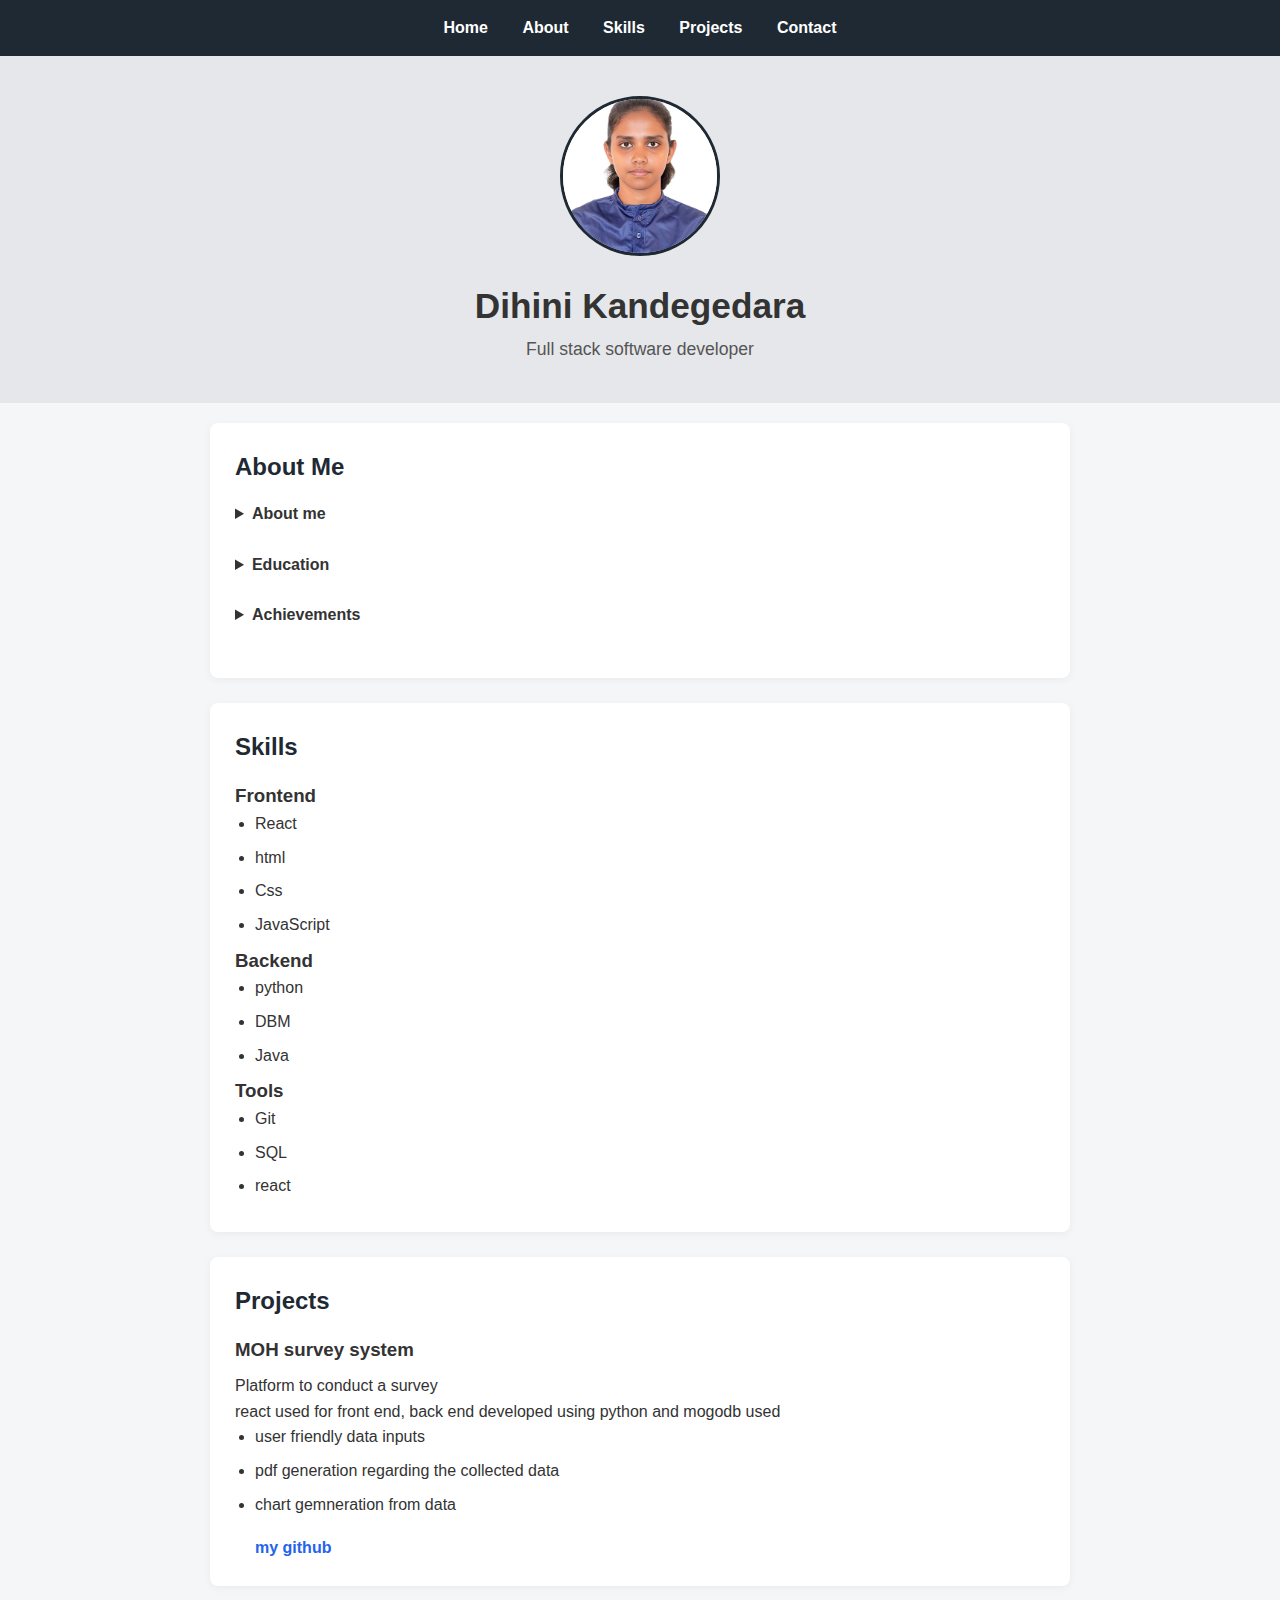
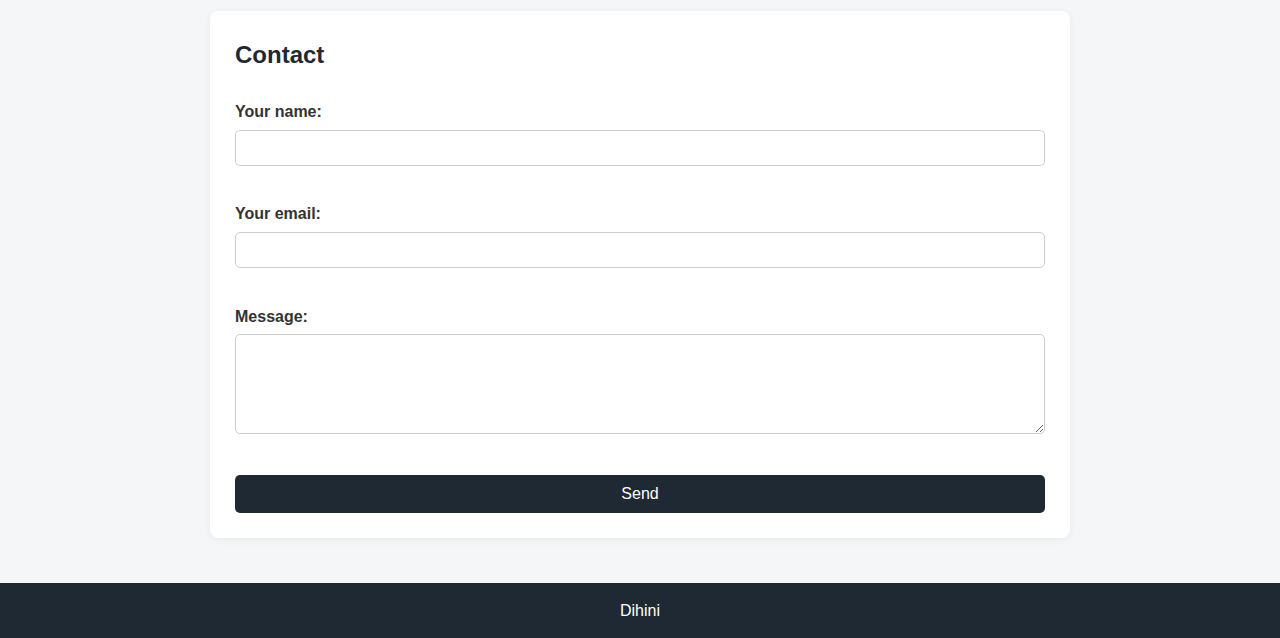
<file: Task 01/submissions/Dihini/index.html>
<!DOCTYPE html>
<html lang="en">
    <head>
        <meta charset="UTF-8">
        <meta name="viewport" content="width=device-width, initial-scale=1.0">
        <title>my portfolio</title>
        <link rel="stylesheet" href="style.css">
    </head>

    <body id="body">
        <nav id="nav">
            <a href="#home" id="nav a">Home</a>
            <a href="#about" id="nav a"> About</a>
            <a href="#skills" id="nav a">Skills</a>
            <a href="#projects" id="nav a">Projects</a>
            <a href="#contact" id="nav a">Contact</a>
        </nav>
        <header id="header">
            <img src="images/NPP Soft Copy.jpg" alt="Dihini's profile photo" class="profile-photo">
            <h1>Dihini Kandegedara</h1>
            <p>Full stack software developer</p>
        </header>
        <main>
            <section id = "about">
                <h2>About Me</h2>
                <details>
                    <summary>About me</summary>
                    <div>
                        <p>my Name is Dihini</p>
                        <p>I am a student</p>
                        <p>I love coding</p>
                    </div>
                </details>

                <details>
                    <summary>Education</summary>
                    <div>
                    <p> <strong > University : </strong> University of Moratuwa </p>
                    <p> <strong > Degree : </strong > B . Sc . Computer Science </p>
                    <p> <strong > Semester : </strong >2nd </p>
                    </div>
                </details>
                <details>
                    <summary>Achievements</summary>
                    <ul>
                        <li>winner - code competitions  </li>
                        <li>member of orchestra</li>
                    </ul>
                </details>
            </section>

            <section id="skills">
                <h2>Skills</h2>
                <h3>Frontend</h3>
                <ul>
                    <li>React</li>
                    <li>html</li>
                    <li>Css</li>
                    <li>JavaScript</li>
                </ul>
                <h3>Backend</h3>
                <ul>
                    <li>python</li>
                    <li>DBM</li>
                    <li>Java</li>
                </ul>
                <h3>Tools</h3>
                <ul>
                    <li>Git</li>
                    <li>SQL</li>
                    <li>react</li>
                </ul>
            </section>

            <section id="projects">
                <h2>Projects</h2>
                <article>
                    <h3> MOH survey system</h3>
                    <p>Platform to conduct a survey</p>
                    <p>react used for front end, back end developed using python and mogodb used </p>
                    <ul>
                        <li>user friendly data inputs</li>
                        <li>pdf generation regarding the collected data</li>
                        <li>chart gemneration from data</li>
                        <a href="https://github.com/Didi255">my github</a>
                    </ul>
                </article>
            </section>

            <section id="contact">
                <h2>Contact</h2>
                <form>
                    <label for="name">Your name:</label>
                    <input type="text" id="name" name="name"><br>
                    <label for="email">Your email:</label>
                    <input type="email" id="email" name="email"><br>
                    <label for="message">Message:</label>
                    <textarea id="message" name="message"></textarea><br>
                    <button type="submit">Send</button>
                </form>
            </section>
        </main>
        <footer>Dihini</footer>
        <!---Content-->
    </body>
</html>
</file>
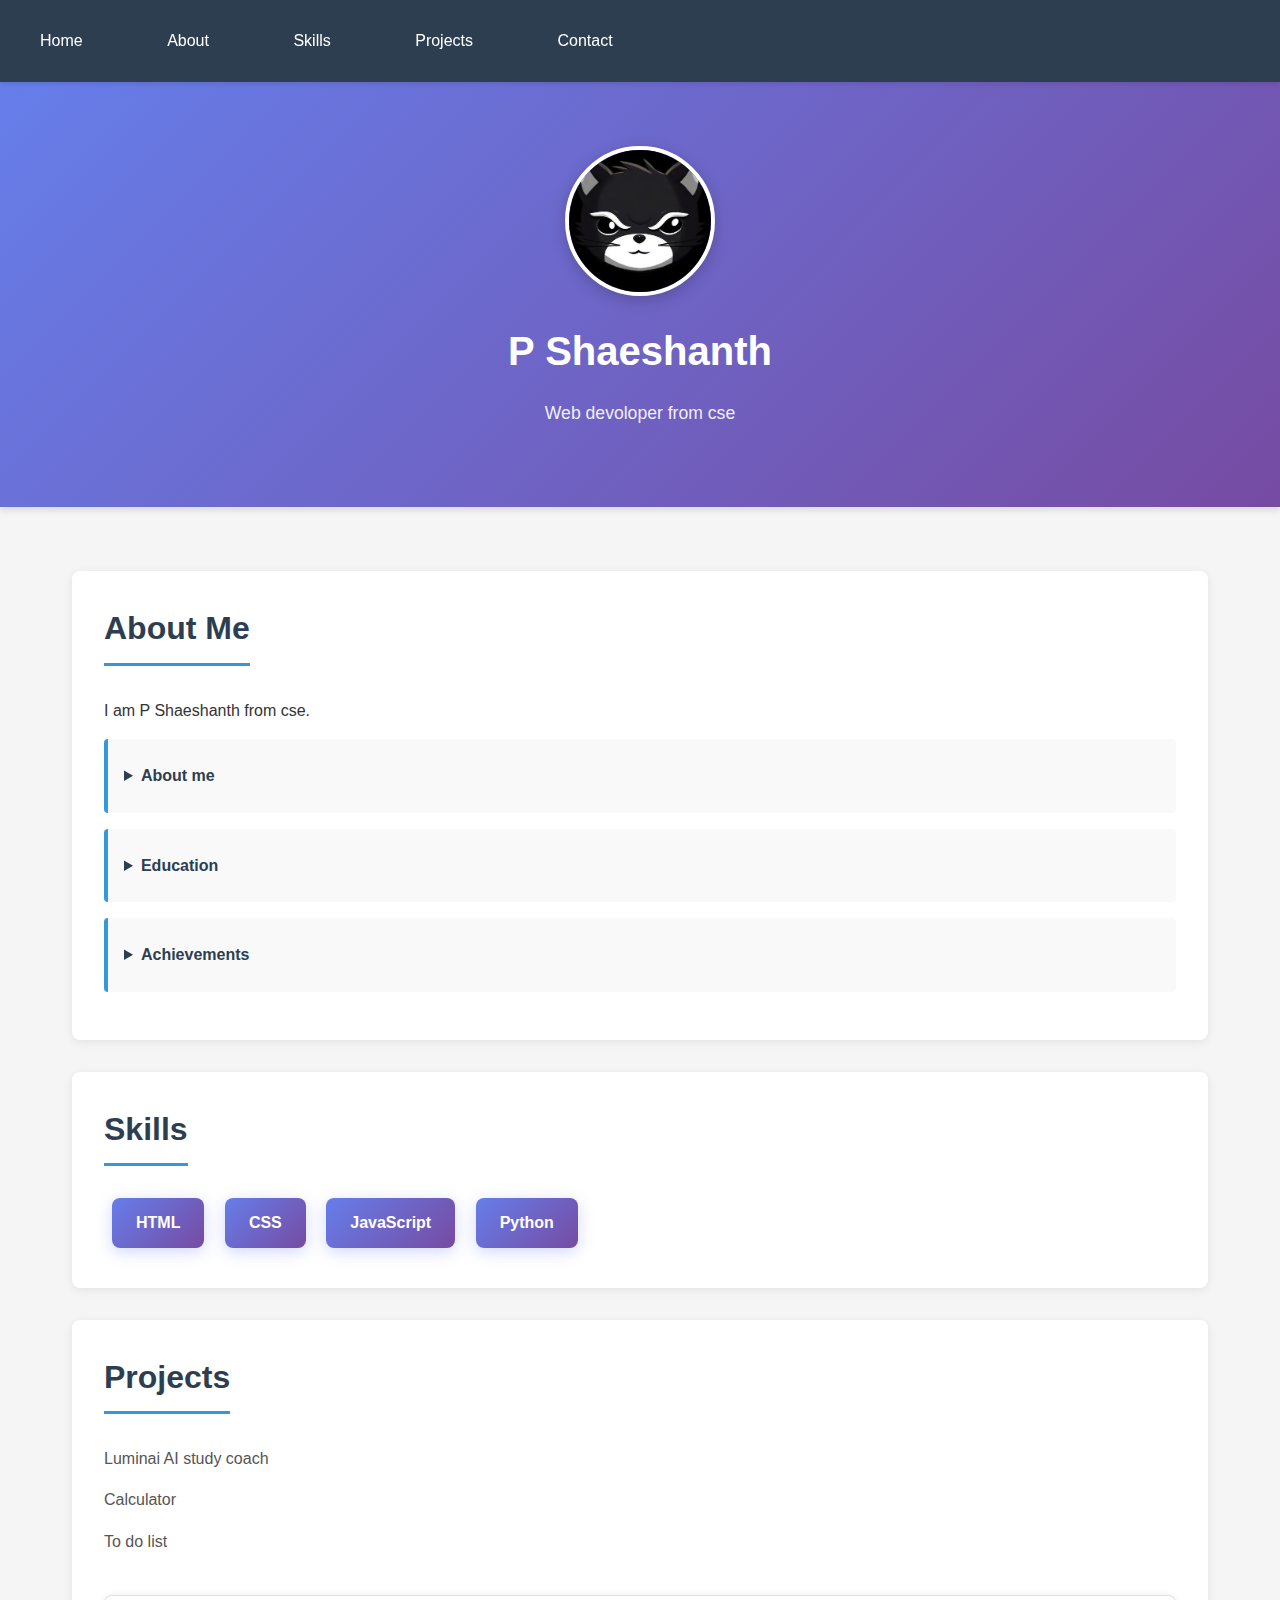
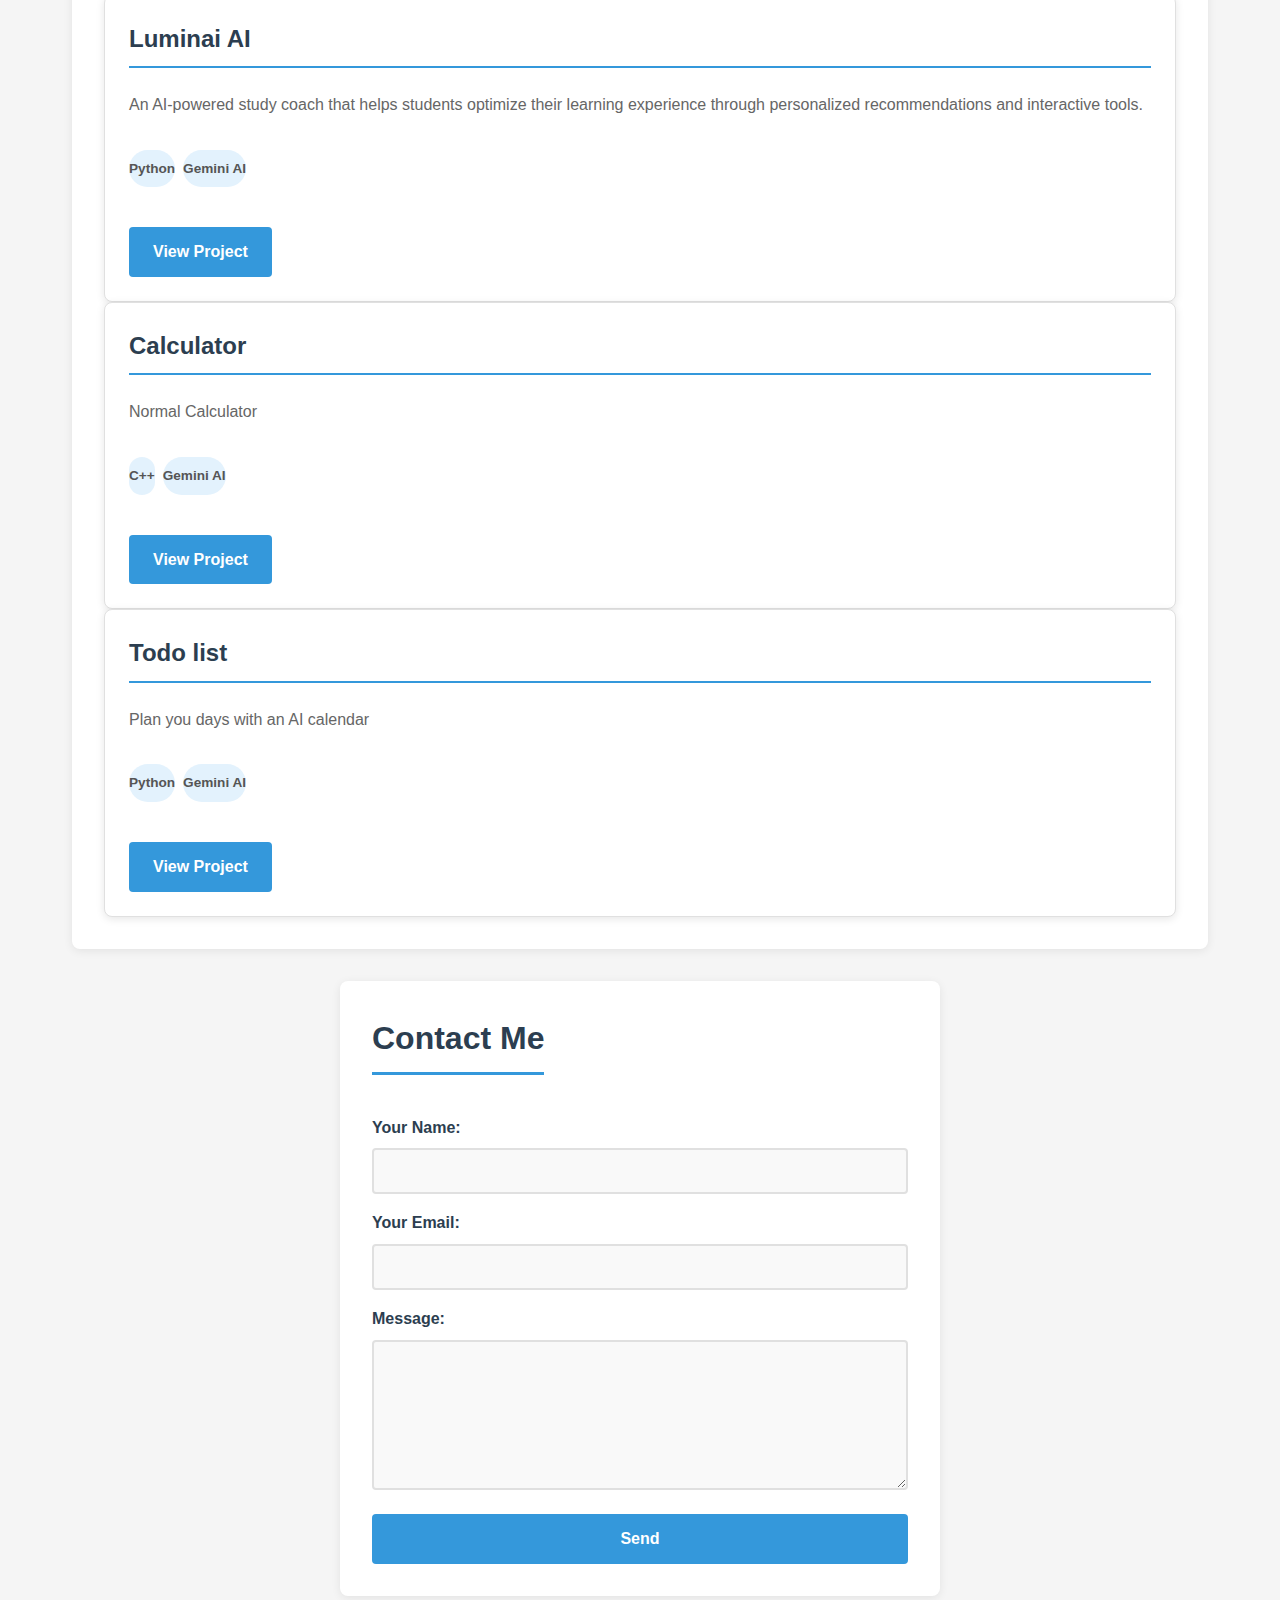
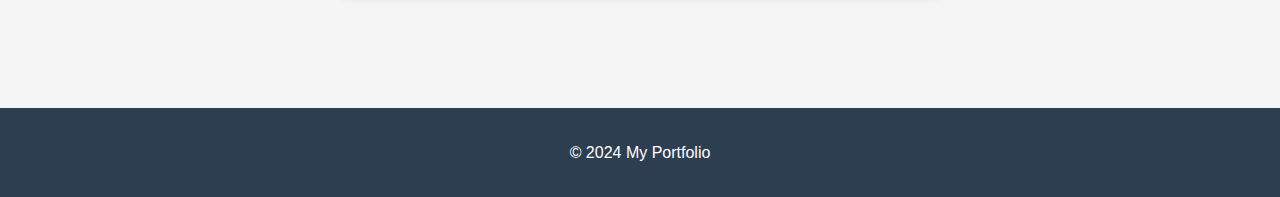
<file: Task 01/submissions/Shaeshanth/index.html>
<!DOCTYPE html>
<html lang="en">
<head>
    <meta charset="UTF-8">
    <meta name="viewport" content="width=device-width, initial-scale=1.0">
    <title>My portfolia page</title>
    <link rel="stylesheet" href="style.css">
</head>
<body>

    <nav>
        <a href="#home">Home</a>
        <a href="#about">About</a> 
        <a href="#skills">Skills</a>     
        <a href="#projects">Projects</a>
        <a href="#contact">Contact</a>
    </nav>

    <header>
        <img src="images\profile.jpg" alt="Shaeshanth Picture" class="profile-image">
        <h1>P Shaeshanth</h1>
        <p>Web devoloper from cse</p>

    </header>
    <main>
        <section id="about">
            <h2>About Me</h2>
            <p>I am P Shaeshanth from cse.</p>

            <details>
                <summary>About me</summary>
                <p>Inspiring devoloper/Engineer from Colombo.</p>
            </details>

            <details>
                <summary>Education</summary>
                <div >
                    <p> <strong > University : </strong > University of Moratuwa </p>
                    <p> <strong > Degree : </strong > B.Sc.Computer Science </p>
                    <p> <strong > Semester : </strong > 2nd </p>
                </div >
            </details>

            <details>
                <summary>Achievements</summary>
                <ul>
                    <li>Award 1: Hackerank Gold medal for Python</li>
                    <li>Award 2: Completed NVIDIA ML course</li>
                </ul>
            </details>

        </section>
        <section id="skills">
            <h2>Skills</h2>
            <ul>
                <li>HTML</li>
                <li>CSS</li>
                <li>JavaScript</li>
                <li>Python</li>
            </ul>
        </section>

        <section id="projects">
            <h2>Projects</h2>
            <ul>
                <li>Luminai AI study coach</li>
                <li>Calculator</li>
                <li>To do list</li>
            </ul>


            <article class="project-card">
                <h3>Luminai AI</h3>
                <p>An AI-powered study coach that helps students optimize their learning experience through personalized recommendations and interactive tools.</p>
                <ul>
                    <li>Python</li>
                    <li>Gemini AI</li>
                </ul>
                <a href ="https://github.com/shaeshanth2004/Lumina" target =" _blank ">View Project</a>
            </article>

            <article class="project-card">
                <h3>Calculator</h3>
                <p>Normal Calculator</p>
                <ul>
                    <li>C++</li>
                    <li>Gemini AI</li>
                </ul>
                <a href =" https://github.com/shaeshanth2004/Lumina " target =" _blank ">View Project</a>
            </article>

            <article class="project-card">
                <h3>Todo list</h3>
                <p>Plan you days with an AI calendar</p>
                <ul>
                    <li>Python</li>
                    <li>Gemini AI</li>
                </ul>
                <a href ="https://github.com/shaeshanth2004/Lumina " target =" _blank ">View Project</a>
            </article>
        </section>
        <section id="contact">
                <h2>Contact Me</h2>
                <form>
                    <label for="name">Your Name:</label>
                    <input type="text" id="name" name="name" required>
                    
                    <label for="email">Your Email:</label>
                    <input type="email" id="email" name="email">
                    
                    <label for="message">Message:</label>
                    <textarea id="message" name="message"></textarea>
                    
                    <button type="submit">Send</button>
                </form>
            </section>
    </main>

    <footer>
        <p>&copy; 2024 My Portfolio</p>
    </footer>
</body>
</html>
</file>
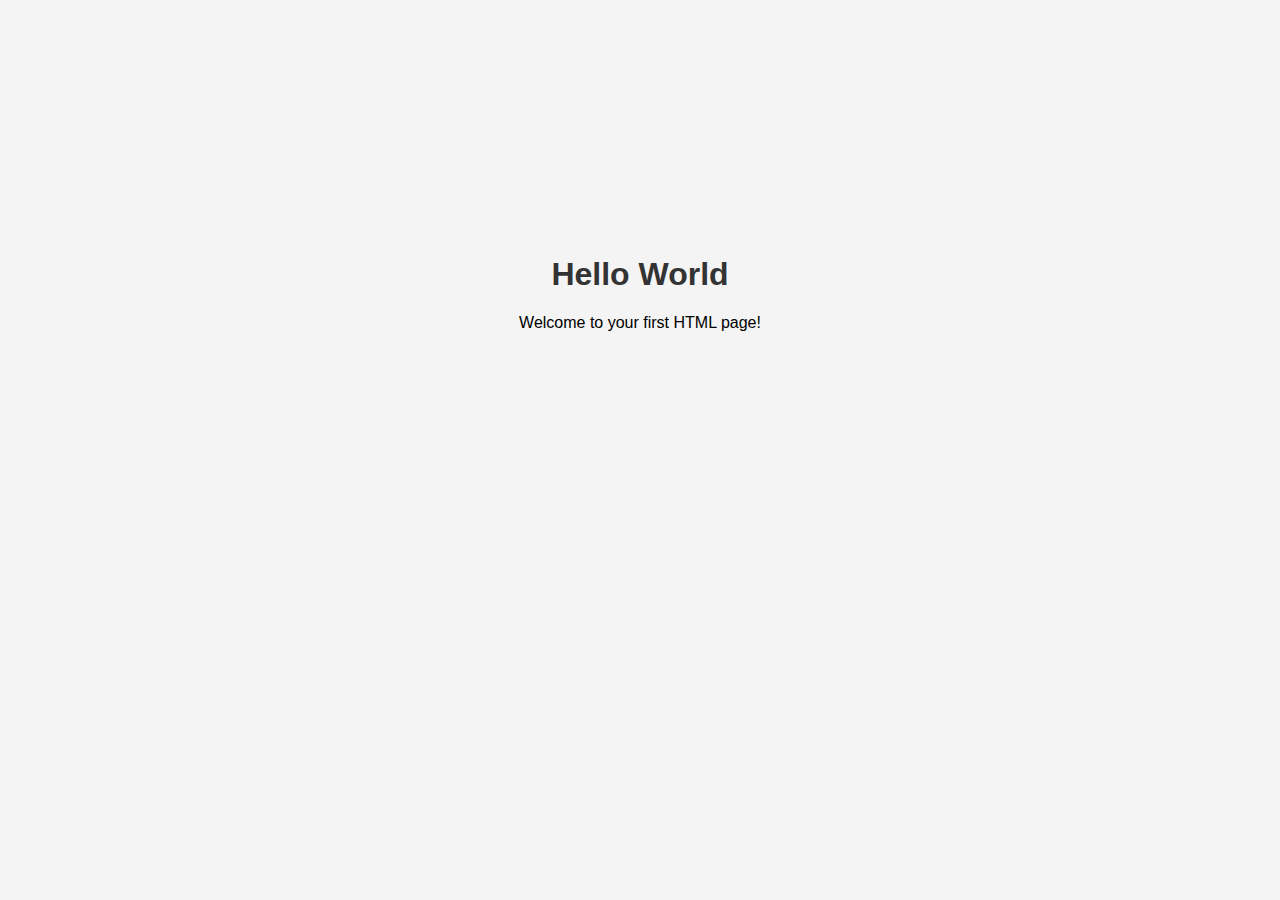
<file: Task 03/submissions/Kalana_Pankaja/index.html>
<!DOCTYPE html>
<html lang="en">
<head>
    <meta charset="UTF-8">
    <meta name="viewport" content="width=device-width, initial-scale=1.0">
    <title>Hello World Page</title>
    <style>
        /* Simple styling for better appearance */
        body {
            font-family: Arial, sans-serif;
            text-align: center;
            margin-top: 20%;
            background-color: #f4f4f4;
        }
        h1 {
            color: #333;
        }
    </style>
</head>
<body>
    <h1>Hello World</h1>
    <p>Welcome to your first HTML page!</p>
</body>
</html>
</file>
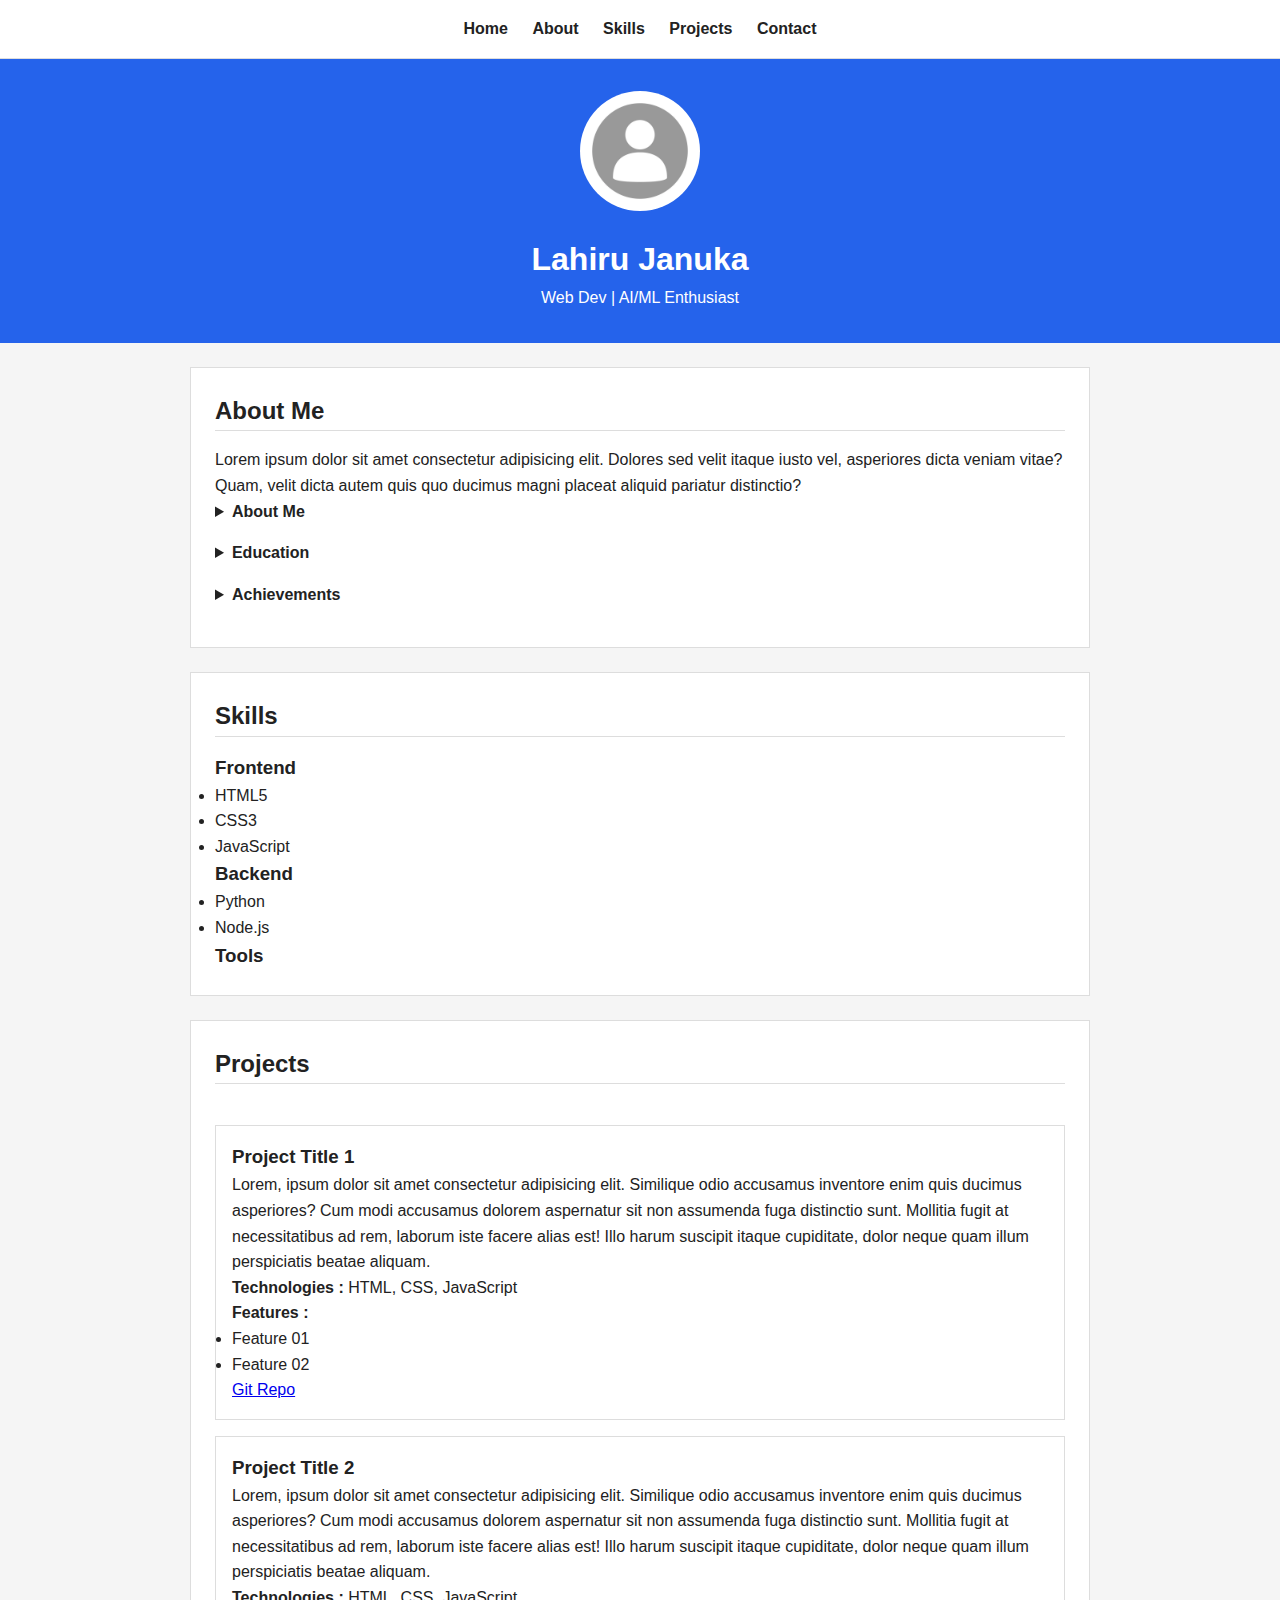
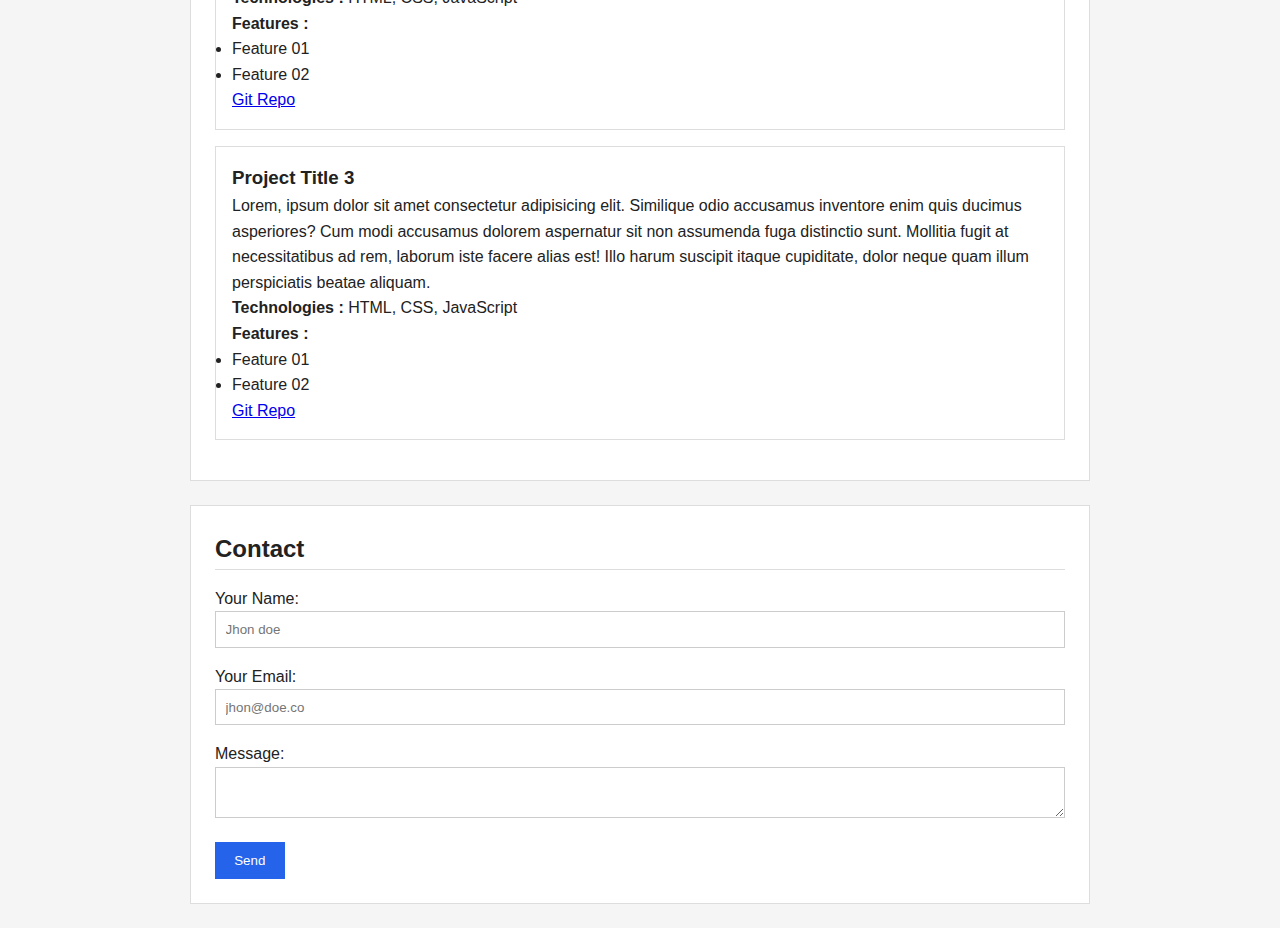
<file: Task 01/submissions/Binuka/portfolio-lahiru/index.html>
<!DOCTYPE html>

<html lang="en">

<head>

    <meta charset="UTF-8">
    <meta name="viewport" content="width=device-width, initial-scale=1.0">
    <title>Document</title>
    <link rel="stylesheet" href="style.css">

</head>

<body>

    <nav>

        <a href="#home">Home</a>
        <a href="#about">About</a>
        <a href="#skills">Skills</a>
        <a href="#projects">Projects</a>
        <a href="#contact">Contact</a>

    </nav>

    <header>

        <img src="images/profile.jpg" alt="profile photo" class="Profile-image">
        <h1>Lahiru Januka</h1>
        <p>Web Dev | AI/ML Enthusiast</p>

    </header>

    <main>

        <section id="about">

            <h2>About Me</h2>
            <p>Lorem ipsum dolor sit amet consectetur adipisicing elit. Dolores sed velit itaque iusto vel, asperiores dicta veniam vitae? Quam, velit dicta autem quis quo ducimus magni placeat aliquid pariatur distinctio?</p>
            
            <details>
                <summary>About Me</summary>
                <div>
                    <p>Lorem ipsum dolor sit amet consectetur adipisicing elit. Deserunt est quidem consectetur vel debitis suscipit voluptatibus velit, libero doloremque optio quod doloribus illo. Aspernatur fuga laborum deserunt suscipit voluptas vitae cum, enim a. Architecto excepturi fuga odit earum, at dolor! Quas odit nam earum voluptatem expedita. Illum, autem cumque minima, tempore, aspernatur porro perspiciatis sequi expedita repellat doloribus fuga nulla rerum repellendus saepe cupiditate? Distinctio, corporis expedita rem magni fuga consequuntur nihil perspiciatis sequi facilis aliquam tempora vitae unde sit at et adipisci fugiat soluta impedit. Commodi numquam quas, ut mollitia similique id non velit, officia esse itaque eaque blanditiis consectetur dicta earum veniam eos illo omnis. Itaque unde ullam corporis voluptatibus nam veniam sint at est animi reiciendis. In praesentium nostrum consectetur ab et, nihil pariatur optio, minus molestias rem saepe, veniam porro. Voluptas eum eius quo fugiat quaerat quod minima accusamus quae corporis cumque est architecto asperiores adipisci consequatur a fuga similique facere, eos libero. Libero ut aspernatur porro distinctio repudiandae iste, facilis doloribus dolorem vero id velit, molestias sequi tenetur amet excepturi ab totam? Fugiat unde placeat cupiditate quisquam dolor sint perferendis corrupti autem. Aspernatur, sapiente veritatis minima dicta, reprehenderit cum est, voluptates quam necessitatibus quis temporibus.</p>
                </div>
            </details>

            <details>
                <summary>Education</summary>
                <div>
                    <p> <strong>University :</strong>University of Moratuwa</p>
                    <p> <strong>Degree :</strong>B.Sc.Computer Science</p>
                    <p> <strong>Semester :</strong>2nd</p>
                </div>
            </details>

            <details>
                <summary>Achievements</summary>
                <ul>
                    <li>abc</li>
                    <li>def</li>
                    <li>hij</li>
                </ul>
            </details>

        </section>

        <Section id="skills">

            <h2>Skills</h2>

            <h3>Frontend</h3>
            <ul>
                <li>HTML5</li>
                <li>CSS3</li>
                <li>JavaScript</li>
            </ul>

            <h3>Backend</h3>
            <ul>
                <li>Python</li>
                <li>Node.js</li>
            </ul>

            <h3>Tools</h3>

        </Section>

        <section id="projects">

            <h2>Projects</h2>
            <br>
            <article class="project-card">
                <h3>Project Title 1</h3>
                <p>Lorem, ipsum dolor sit amet consectetur adipisicing elit. Similique odio accusamus inventore enim quis ducimus asperiores? Cum modi accusamus dolorem aspernatur sit non assumenda fuga distinctio sunt. Mollitia fugit at necessitatibus ad rem, laborum iste facere alias est! Illo harum suscipit itaque cupiditate, dolor neque quam illum perspiciatis beatae aliquam.</p>
                <p><strong>Technologies : </strong>HTML, CSS, JavaScript</p>
                <p><strong>Features : </strong></p>
                <ul>
                    <li>Feature 01</li>
                    <li>Feature 02</li>
                </ul>
                <a href="#link1" target="_blank">Git Repo</a>
            </article>

            <article class="project-card">
                <h3>Project Title 2</h3>
                <p>Lorem, ipsum dolor sit amet consectetur adipisicing elit. Similique odio accusamus inventore enim quis ducimus asperiores? Cum modi accusamus dolorem aspernatur sit non assumenda fuga distinctio sunt. Mollitia fugit at necessitatibus ad rem, laborum iste facere alias est! Illo harum suscipit itaque cupiditate, dolor neque quam illum perspiciatis beatae aliquam.</p>
                <p><strong>Technologies : </strong>HTML, CSS, JavaScript</p>
                <p><strong>Features : </strong></p>
                <ul>
                    <li>Feature 01</li>
                    <li>Feature 02</li>
                </ul>
                <a href="#link1" target="_blank">Git Repo</a>
            </article>

            <article class="project-card">
                <h3>Project Title 3</h3>
                <p>Lorem, ipsum dolor sit amet consectetur adipisicing elit. Similique odio accusamus inventore enim quis ducimus asperiores? Cum modi accusamus dolorem aspernatur sit non assumenda fuga distinctio sunt. Mollitia fugit at necessitatibus ad rem, laborum iste facere alias est! Illo harum suscipit itaque cupiditate, dolor neque quam illum perspiciatis beatae aliquam.</p>
                <p><strong>Technologies : </strong>HTML, CSS, JavaScript</p>
                <p><strong>Features : </strong></p>
                <ul>
                    <li>Feature 01</li>
                    <li>Feature 02</li>
                </ul>
                <a href="#link1" target="_blank">Git Repo</a>
            </article>

        </section>

        <section id="contact">

            <h2>Contact</h2>
            <form action="">
                <label for="name">Your Name:</label>
                <input type="text" id="name" name="name" placeholder="Jhon doe">

                <label for="email">Your Email:</label>
                <input type="email" name="email" id="email" placeholder="jhon@doe.co">

                <label for="message">Message:</label>
                <textarea id="message" name="message"></textarea>

                <button type="submit">Send</button>
            </form>

        </section>

    </main>
    <footer></footer>
</body>
</html>
</file>
<file: Task 01/submissions/Dihini/style.css>
* {
    margin: 0;
    padding: 0;
    box-sizing: border-box;
}

body {
    font-family: Arial, Helvetica, sans-serif;
    line-height: 1.6;
    background-color: #f4f6f8;
    color: #333;
}

nav {
    background-color: #1f2933;
    padding: 15px;
    text-align: center;
}

nav a {
    color: #ffffff;
    text-decoration: none;
    margin: 0 15px;
    font-weight: bold;
}

nav a:hover {
    color: #38bdf8;
}


header {
    text-align: center;
    padding: 40px 20px;
    background-color: #e5e7eb;
}

header img {
    width: 160px;
    height: 160px;
    border-radius: 50%;
    object-fit: cover;
    margin-bottom: 15px;
    border: 3px solid #1f2933;
}

header h1 {
    font-size: 2.2rem;
}

header p {
    font-size: 1.1rem;
    color: #555;
}

/* Main sections */
main {
    max-width: 900px;
    margin: auto;
    padding: 20px;
}

section {
    background: #ffffff;
    padding: 25px;
    margin-bottom: 25px;
    border-radius: 8px;
    box-shadow: 0 2px 8px rgba(0, 0, 0, 0.05);
}

section h2 {
    margin-bottom: 15px;
    color: #1f2933;
}

/* Details / About */
details {
    margin-bottom: 15px;
}

summary {
    font-weight: bold;
    cursor: pointer;
    margin-bottom: 10px;
}

/* Lists */
ul {
    margin-left: 20px;
}

li {
    margin-bottom: 8px;
}

/* Projects */
article {
    margin-top: 10px;
}

article h3 {
    margin-bottom: 8px;
}

article a {
    display: inline-block;
    margin-top: 10px;
    color: #2563eb;
    text-decoration: none;
    font-weight: bold;
}

article a:hover {
    text-decoration: underline;
}

/* Contact Form */
form {
    display: flex;
    flex-direction: column;
}

label {
    margin-top: 10px;
    font-weight: bold;
}

input, textarea {
    padding: 8px;
    margin-top: 5px;
    border-radius: 5px;
    border: 1px solid #ccc;
    font-size: 1rem;
}

textarea {
    min-height: 100px;
}

button {
    margin-top: 15px;
    padding: 10px;
    background-color: #1f2933;
    color: white;
    border: none;
    border-radius: 5px;
    cursor: pointer;
    font-size: 1rem;
}

button:hover {
    background-color: #2563eb;
}

/* Footer */
footer {
    text-align: center;
    padding: 15px;
    background-color: #1f2933;
    color: white;
}
</file>
<file: Task 01/submissions/Shaeshanth/style.css>
* {
    margin: 0;
    padding: 0;
    box-sizing: border-box;
}

body {
    font-family: 'Segoe UI', Tahoma, Geneva, Verdana, sans-serif;
    background-color: #f5f5f5;
    color: #333;
    line-height: 1.6;
}

nav {
    background-color: #2c3e50;
    color: #fff;
    padding: 1rem 0;
    position: sticky;
    top: 0;
    box-shadow: 0 2px 5px rgba(0, 0, 0, 0.1);
    z-index: 100;
}

nav a {
    color: white;
    margin: 0 1.5rem;
    text-decoration: none;
    display: inline-block;
    padding: 0.75rem 1rem;
    transition: all 0.3s ease;
    border-radius: 4px;
}

nav a:hover {
    background-color: #3498db;
    transform: translateY(-2px);
    box-shadow: 0 4px 8px rgba(52, 152, 219, 0.3);
}


header {
    background: linear-gradient(135deg, #667eea 0%, #764ba2 100%);
    color: white;
    text-align: center;
    padding: 4rem 2rem;
    box-shadow: 0 4px 6px rgba(0, 0, 0, 0.1);
}

header h1 {
    font-size: 2.5rem;
    margin: 1rem 0;
    font-weight: 700;
}

header p {
    font-size: 1.1rem;
    opacity: 0.9;
    margin-bottom: 1rem;
}

.profile-image {
    width: 150px;
    height: 150px;
    border-radius: 50%;
    border: 4px solid white;
    box-shadow: 0 4px 15px rgba(0, 0, 0, 0.2);
    object-fit: cover;
}


main {
    max-width: 1200px;
    margin: 0 auto;
    padding: 2rem;
}

section {
    background: white;
    margin: 2rem 0;
    padding: 2rem;
    border-radius: 8px;
    box-shadow: 0 2px 10px rgba(0, 0, 0, 0.08);
    transition: box-shadow 0.3s ease;
}

section:hover {
    box-shadow: 0 4px 20px rgba(0, 0, 0, 0.12);
}

section h2 {
    font-size: 2rem;
    color: #2c3e50;
    margin-bottom: 1.5rem;
    border-bottom: 3px solid #3498db;
    padding-bottom: 0.5rem;
    display: inline-block;
}

section p {
    margin: 0.5rem 0;
}


#about details {
    margin: 1rem 0;
    padding: 1rem;
    background-color: #f9f9f9;
    border-left: 4px solid #3498db;
    border-radius: 4px;
}

#about summary {
    cursor: pointer;
    font-weight: 600;
    color: #2c3e50;
    padding: 0.5rem 0;
    transition: color 0.3s ease;
}

#about summary:hover {
    color: #3498db;
}

#about details[open] summary {
    color: #3498db;
    font-weight: 700;
}


#skills ul {
    list-style: none;
}

.skills-container {
    display: grid;
    grid-template-columns: repeat(auto-fit, minmax(200px, 1fr));
    gap: 1.5rem;
    margin-top: 1.5rem;
}

.skill-item {
    background: linear-gradient(135deg, #667eea 0%, #764ba2 100%);
    color: white;
    padding: 1.5rem;
    border-radius: 8px;
    text-align: center;
    font-weight: 600;
    font-size: 1.1rem;
    box-shadow: 0 4px 15px rgba(102, 126, 234, 0.3);
    transition: all 0.3s ease;
    cursor: default;
}

.skill-item:hover {
    transform: translateY(-5px);
    box-shadow: 0 8px 25px rgba(102, 126, 234, 0.5);
}

#skills ul li {
    display: inline-block;
    background: linear-gradient(135deg, #667eea 0%, #764ba2 100%);
    color: white;
    padding: 0.75rem 1.5rem;
    margin: 0.5rem;
    border-radius: 8px;
    font-weight: 600;
    box-shadow: 0 4px 15px rgba(102, 126, 234, 0.3);
    transition: all 0.3s ease;
}

#skills ul li:hover {
    transform: translateY(-5px);
    box-shadow: 0 8px 25px rgba(102, 126, 234, 0.5);
}


#projects ul {
    list-style: none;
    margin-bottom: 2rem;
}

#projects ul li {
    padding: 0.5rem 0;
    color: #555;
}

.projects-grid {
    display: grid;
    grid-template-columns: repeat(auto-fit, minmax(300px, 1fr));
    gap: 2rem;
    margin-top: 2rem;
}

.project-card {
    background: white;
    border: 1px solid #e0e0e0;
    border-radius: 8px;
    padding: 1.5rem;
    box-shadow: 0 2px 8px rgba(0, 0, 0, 0.1);
    transition: all 0.3s ease;
    display: flex;
    flex-direction: column;
}

.project-card:hover {
    transform: translateY(-8px);
    box-shadow: 0 12px 25px rgba(0, 0, 0, 0.15);
    border-color: #3498db;
}

.project-card h3 {
    color: #2c3e50;
    font-size: 1.5rem;
    margin-bottom: 1rem;
    border-bottom: 2px solid #3498db;
    padding-bottom: 0.5rem;
}

.project-card p {
    color: #666;
    margin-bottom: 1rem;
    flex-grow: 1;
}

.project-card ul {
    list-style: none;
    display: flex;
    flex-wrap: wrap;
    gap: 0.5rem;
    margin: 1rem 0;
}

.project-card ul li {
    background-color: #e3f2fd;
    color: #1976d2;
    padding: 0.3rem 0.8rem;
    border-radius: 20px;
    font-size: 0.85rem;
    font-weight: 600;
}

.project-card a {
    background-color: #3498db;
    color: white;
    padding: 0.75rem 1.5rem;
    border-radius: 4px;
    text-decoration: none;
    display: inline-block;
    transition: all 0.3s ease;
    align-self: flex-start;
    margin-top: 0.5rem;
    font-weight: 600;
}

.project-card a:hover {
    background-color: #2980b9;
    transform: translateX(5px);
    box-shadow: 0 4px 12px rgba(52, 152, 219, 0.4);
}


#contact {
    max-width: 600px;
    margin: 2rem auto;
}

#contact form {
    display: flex;
    flex-direction: column;
}

#contact label {
    font-weight: 600;
    color: #2c3e50;
    margin-top: 1rem;
    margin-bottom: 0.5rem;
    display: block;
}

#contact input,
#contact textarea {
    padding: 0.75rem 1rem;
    border: 2px solid #e0e0e0;
    border-radius: 4px;
    font-family: inherit;
    font-size: 1rem;
    transition: all 0.3s ease;
    background-color: #f9f9f9;
}

#contact input:focus,
#contact textarea:focus {
    outline: none;
    border-color: #3498db;
    background-color: white;
    box-shadow: 0 0 8px rgba(52, 152, 219, 0.2);
}

#contact textarea {
    resize: vertical;
    min-height: 150px;
}

#contact button {
    background-color: #3498db;
    color: white;
    padding: 1rem;
    border: none;
    border-radius: 4px;
    font-size: 1rem;
    font-weight: 700;
    cursor: pointer;
    margin-top: 1.5rem;
    transition: all 0.3s ease;
}

#contact button:hover {
    background-color: #2980b9;
    transform: translateY(-2px);
    box-shadow: 0 6px 15px rgba(52, 152, 219, 0.3);
}

#contact button:active {
    transform: translateY(0);
}


footer {
    background-color: #2c3e50;
    color: white;
    text-align: center;
    padding: 2rem;
    margin-top: 3rem;
}

footer p {
    margin: 0;
}

.profile-image {
    width: 150px;
    height: 150px;
    border-radius: 50%;
    border: 4px solid white;
    box-shadow: 0 4px 15px rgba(0, 0, 0, 0.2);}
</file>
<file: Task 01/submissions/Binuka/portfolio-lahiru/style.css>
* {
    margin: 0;
    padding: 0;
    box-sizing: border-box;
}

body {
    font-family: Arial, sans-serif;
    line-height: 1.6;
    background: #f5f5f5;
    color: #222;
}

/* --- Navigation --- */
nav {
    background: #ffffff;
    padding: 1rem;
    text-align: center;
    border-bottom: 1px solid #ddd;
}

nav a {
    margin: 0 10px;
    text-decoration: none;
    color: #222;
    font-weight: bold;
}

/* --- Header --- */
header {
    background: #2563eb;
    color: white;
    padding: 2rem;
    text-align: center;
}

.Profile-image {
    width: 120px;
    height: 120px;
    border-radius: 50%;
    margin-bottom: 1rem;
}

/* --- Sections --- */
section {
    background: white;
    max-width: 900px;
    margin: 1.5rem auto;
    padding: 1.5rem;
    border: 1px solid #ddd;
}

h2 {
    margin-bottom: 1rem;
    border-bottom: 1px solid #ddd;
}

/* --- Skills & Projects --- */
.skills-container,
.projects-grid {
    display: block;
}

.project-card {
    border: 1px solid #ddd;
    padding: 1rem;
    margin-bottom: 1rem;
}

/* --- Details --- */
details {
    margin-bottom: 1rem;
}

summary {
    font-weight: bold;
    cursor: pointer;
}

/* --- Forms --- */
form {
    display: block;
}

input,
textarea {
    width: 100%;
    padding: 0.6rem;
    margin-bottom: 1rem;
    border: 1px solid #ccc;
}

button {
    padding: 0.7rem 1.2rem;
    background: #2563eb;
    color: white;
    border: none;
    cursor: pointer;
}

button:hover {
    background: #1e40af;
}
</file>
